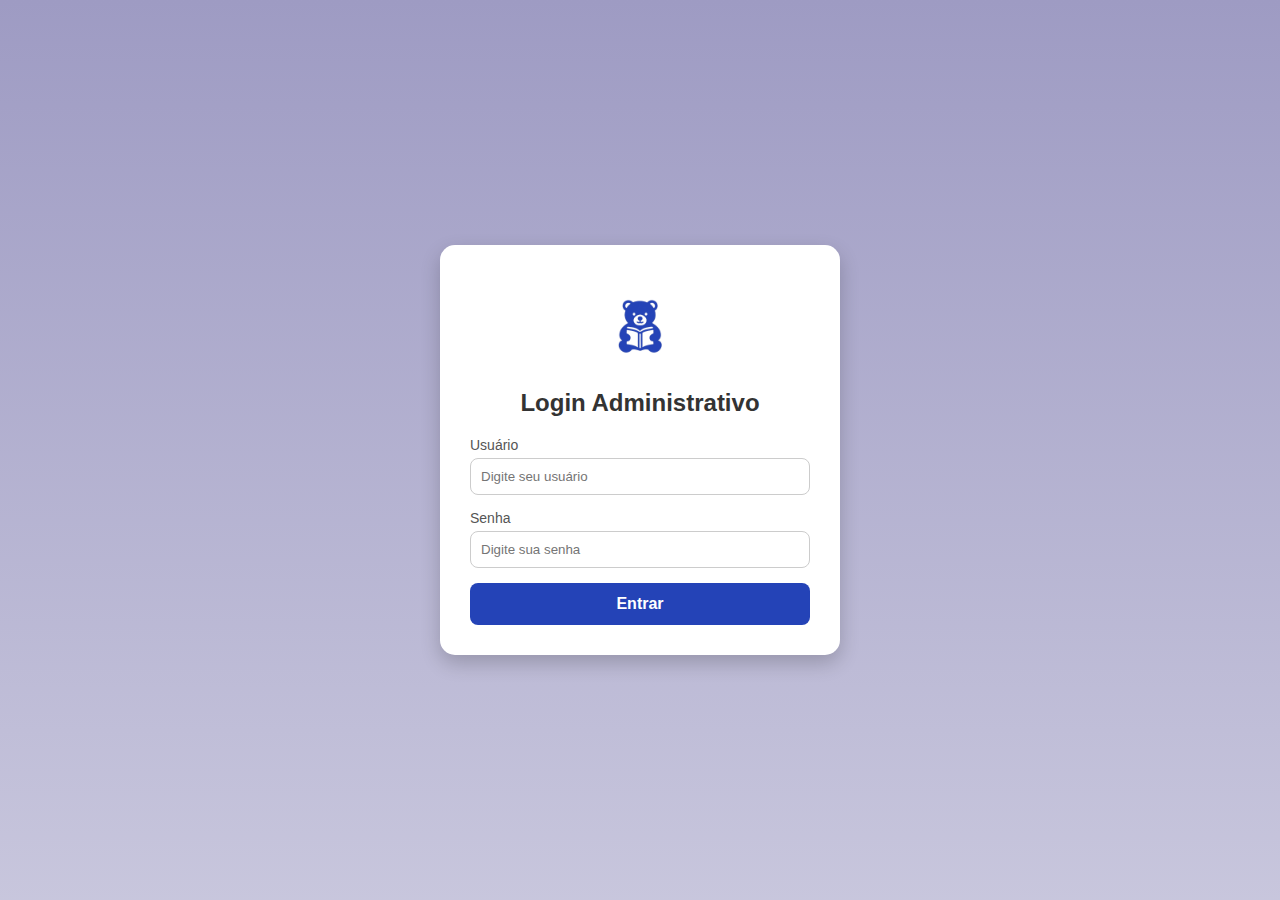
<file: src/adm/form-adm.html>
<!DOCTYPE html>
    <html lang="en">
    <head>
        <meta charset="UTF-8">
        <meta name="viewport" content="width=device-width, initial-scale=1.0">
        <title>Login ADM - eREAD</title>
        <link rel="stylesheet" href="../css-adm/form-adm.css">
        

</head>
<body>

    <div class="form-container">
        <img src="../img_produtos/logoMascote.png" alt="Logo" class="logo">
        <h2 class="titulo">Login Administrativo</h2>

     <form action="">
      <div class="input-group">
        <label for="iduser">Usuário</label>
        <input type="text" name="user" id="iduser" placeholder="Digite seu usuário">
      </div>

      <div class="input-group">
        <label for="idsenha">Senha</label>
        <input type="password" name="senha" id="idsenha" placeholder="Digite sua senha">
      </div>

        <button type="submit" class="btn">Entrar</button>
     </form>
  </div>
        
        

</body>
</html>
</file>
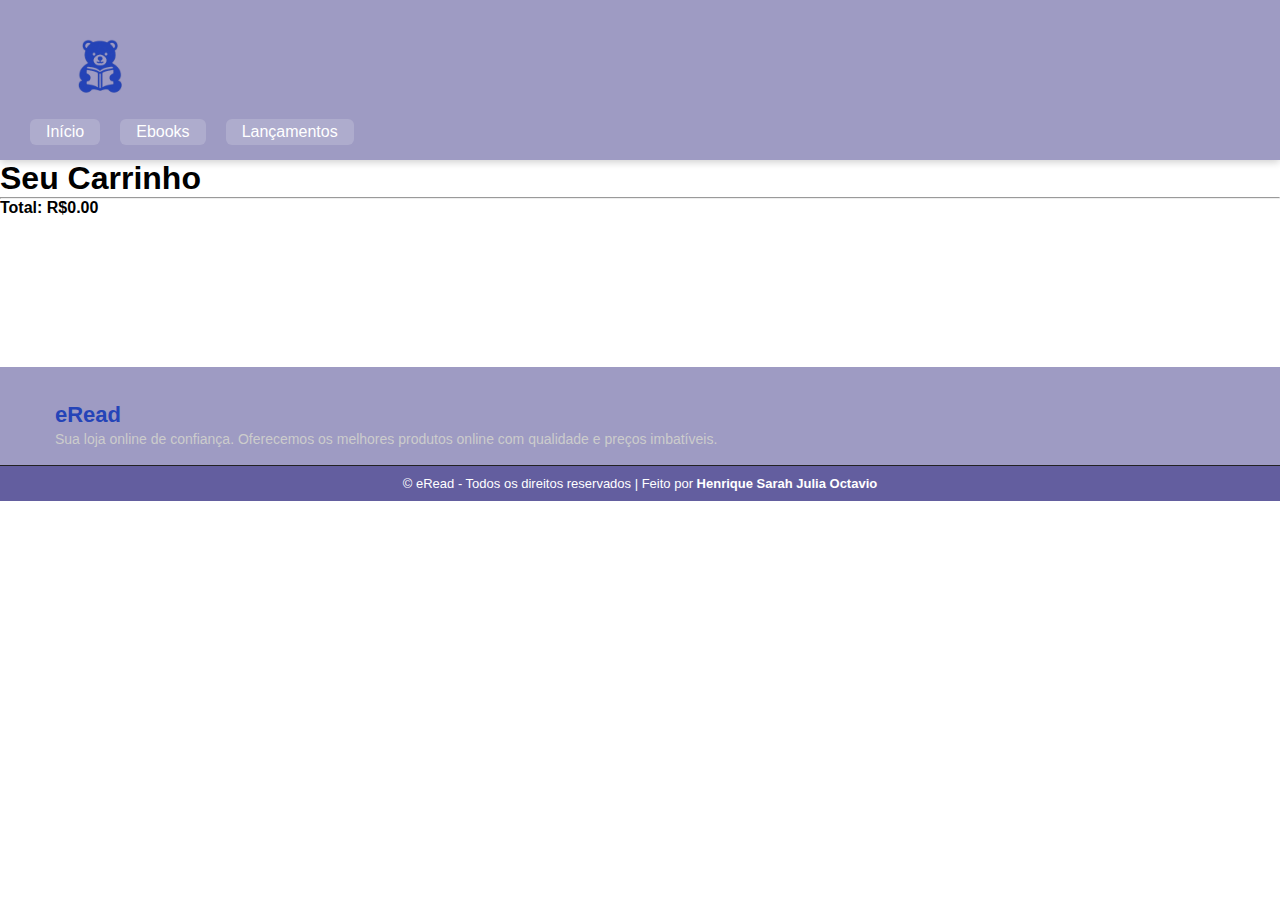
<file: src/paginas_produtos/carrinho.html>
<!DOCTYPE html>
<html lang="pt-br">
<head>
    <meta charset="UTF-8">
    <title>Carrinho Completo</title>
    <link rel="shortcut icon" href="img/logoMascote.png" type="image/x-icon">
    <link rel="stylesheet" href="../css/cabecario.css">

</head>
<body>
    <header class="cabecario">
        <div class="container">
            <img class="logo" src="../img_produtos/logoMascote.png" alt="Logo eRead">
            
        </div>
        <nav class="nav">
                <a href="../index.html">Início</a>
                <a href="#">Ebooks</a>
                <a href="#">Lançamentos</a>
        </nav>
    </header>

    
    <h1>Seu Carrinho</h1>
    <div id="carrinho-completo"></div>
    <script>
        function renderCarrinho() {
            const carrinho = JSON.parse(localStorage.getItem('carrinho') || '[]');
            let total = 0;
            let html = '';
            carrinho.forEach(item => {
                total += item.preco * item.qtd;
                html += `
                    <div style="display:flex;align-items:center;gap:10px;margin-bottom:10px;">
                        <img src="${item.img}" alt="${item.nome}" style="width:60px;height:auto;">
                        <div>
                            ${item.nome} - R$${item.preco.toFixed(2)} x ${item.qtd}
                        </div>
                    </div>
                `;
            });
            html += `<hr><strong>Total: R$${total.toFixed(2)}</strong>`;
            document.getElementById('carrinho-completo').innerHTML = html;
        }

        // Atualiza ao carregar a página
        renderCarrinho();

        // Atualiza automaticamente se o carrinho mudar em outra aba
        window.addEventListener('storage', function(e) {
            if (e.key === 'carrinho') {
                renderCarrinho();
            }
        });
    </script>


    <footer class="footer">
        <div class="footer-container">
    
            <!-- Logo e descrição -->
            <div class="footer-section about">
                <h2 class="logo-text"><Span>eRead</Span></h2>
                <p>Sua loja online de confiança. Oferecemos os melhores produtos online com qualidade e preços imbatíveis.
                </p>
            </div>
    
        </div>
    
        <div class="footer-bottom">
            <p>&copy; <span id="year"></span> eRead - Todos os direitos reservados | Feito por <strong>Henrique Sarah Julia
                    Octavio</strong> </p>
        </div>
    </footer>

</body>
</html>
</file>
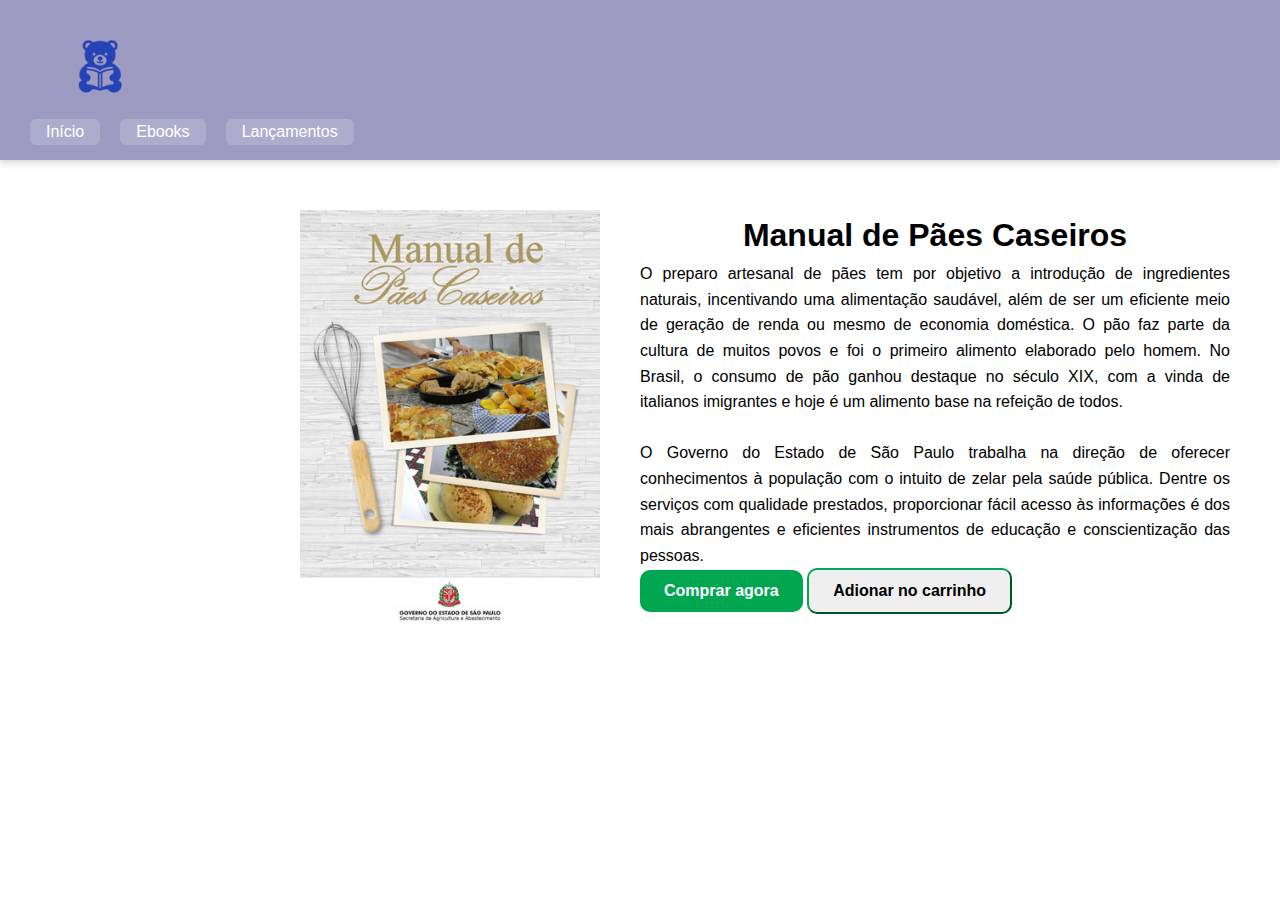
<file: src/paginas_produtos/ebook_alimento.html>
<!DOCTYPE html>
<html lang="pt-br">
<head>
    <meta charset="UTF-8">
    <meta name="viewport" content="width=device-width, initial-scale=1.0">
    <title>Ebook Alimento</title>
    <link rel="stylesheet" href="../cabecario.css">
    <link rel="stylesheet" href="../produto.css">
</head>
<body>
    <header class="cabecario">
        <div class="container">
            <img class="logo" src="../img_produtos/logoMascote.png" alt="Logo eRead">
            
        </div>
        <nav class="nav">
                <a href="../index.html">Início</a>
                <a href="#">Ebooks</a>
                <a href="#">Lançamentos</a>
        </nav>
    </header>

    <main class="produto-container">
        <div class="image_produto">
            <img src="../img_produtos/imagem-manual-de-paes-caseiros.jpg" alt="Imagem Ebook">
        </div>
        
        
        <div class="texto">
            <h1>Manual de Pães Caseiros</h1>
            <p>O preparo artesanal de pães tem por objetivo a introdução de ingredientes naturais, incentivando uma alimentação saudável, além de ser um eficiente meio de geração de renda ou mesmo de economia doméstica. O pão faz parte da cultura de muitos povos e foi o primeiro alimento elaborado pelo homem. No Brasil, o consumo de pão ganhou destaque no século XIX, com a vinda de italianos imigrantes e hoje é um alimento base na refeição de todos.
            <br>
            <br>
            O Governo do Estado de São Paulo trabalha na direção de oferecer conhecimentos à população com o intuito de zelar pela saúde pública. Dentre os serviços com qualidade prestados, proporcionar fácil acesso às informações é dos mais abrangentes e eficientes instrumentos de educação e conscientização das pessoas.</p>

            <button class="compra">Comprar agora</button>
            <button class="adicionar">Adionar no carrinho</button>
        </div>

        

    </main>

</body>
</html>
</file>
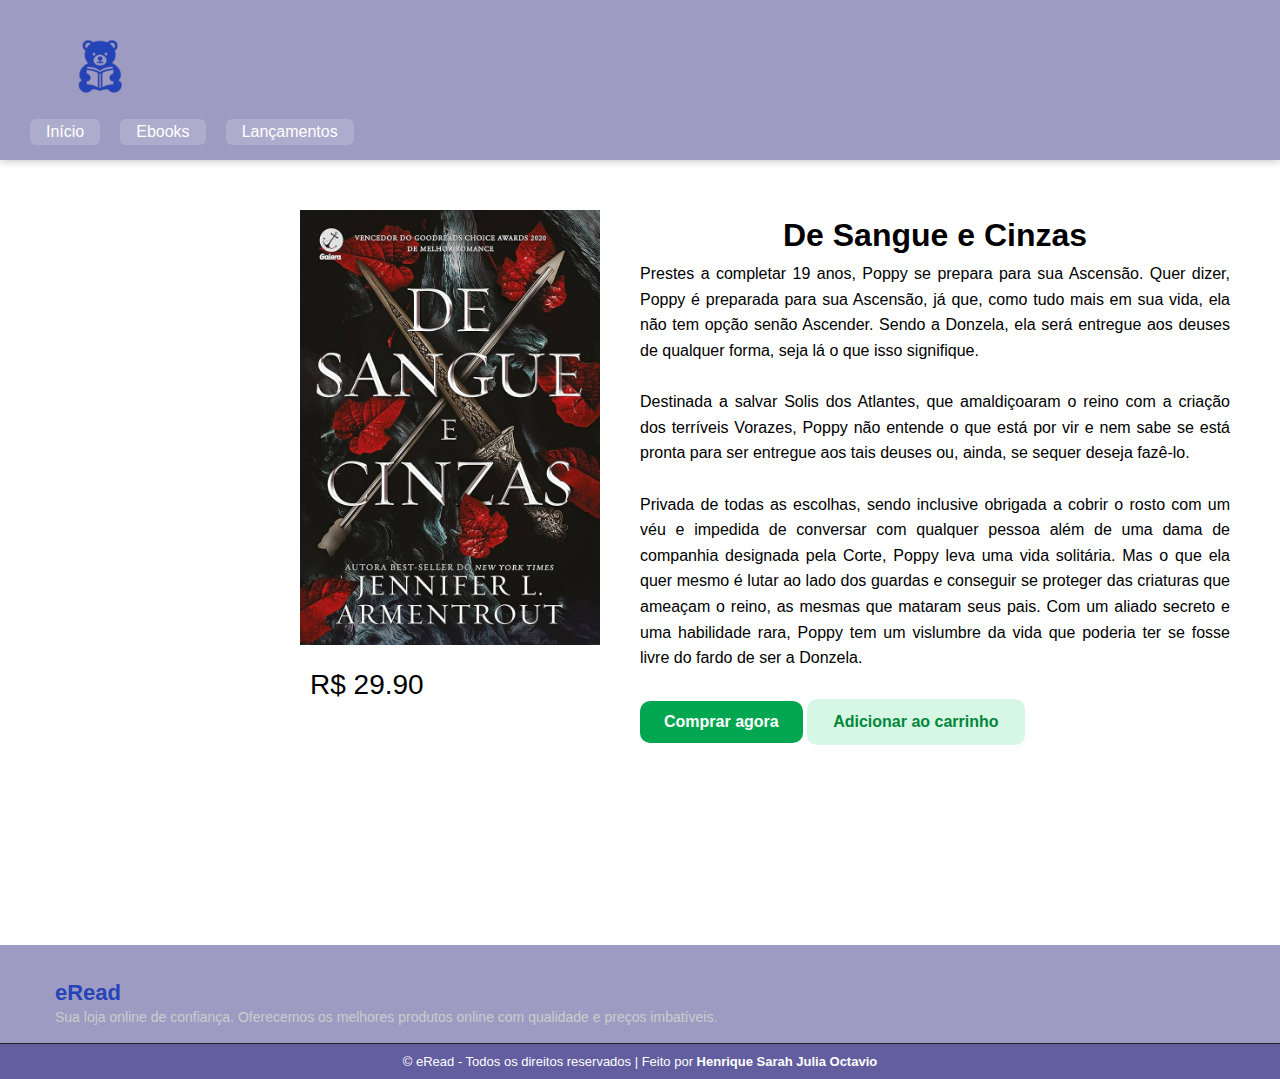
<file: src/paginas_produtos/ebook_de_sangue_e_cinzas.html>
<!DOCTYPE html>
<html lang="pt-br">
<head>
    <meta charset="UTF-8">
    <meta name="viewport" content="width=device-width, initial-scale=1.0">
    <title>Ebook Alimento</title>
    <link rel="stylesheet" href="../css/cabecario.css">
    <link rel="stylesheet" href="../css/produto.css">
    <script src="script.js" defer></script> 
</head>
<body>
    <header class="cabecario">
        <div class="container">
            <img class="logo" src="../img_produtos/logoMascote.png" alt="Logo eRead">
            
        </div>
        <nav class="nav">
                <a href="../index.html">Início</a>
                <a href="#">Ebooks</a>
                <a href="#">Lançamentos</a>
        </nav>
    </header>

    <main class="produto-container">
        <div class="image_produto">
            <img src="../img_produtos/de sangue e cinzas.jpg" alt="Imagem Ebook">
            <span><p class="valor">R$ 29.90</p></span>
            
        </div>
              
        
        <div class="texto">
            <h1>De Sangue e Cinzas</h1>
            <p>Prestes a completar 19 anos, Poppy se prepara para sua Ascensão. Quer dizer, Poppy é preparada para sua Ascensão, já que, como tudo mais em sua vida, ela não tem opção senão Ascender. Sendo a Donzela, ela será entregue aos deuses de qualquer forma, seja lá o que isso signifique.
            <br><br>

            Destinada a salvar Solis dos Atlantes, que amaldiçoaram o reino com a criação dos terríveis Vorazes, Poppy não entende o que está por vir e nem sabe se está pronta para ser entregue aos tais deuses ou, ainda, se sequer deseja fazê-lo.
            <br><br>
            Privada de todas as escolhas, sendo inclusive obrigada a cobrir o rosto com um véu e impedida de conversar com qualquer pessoa além de uma dama de companhia designada pela Corte, Poppy leva uma vida solitária. Mas o que ela quer mesmo é lutar ao lado dos guardas e conseguir se proteger das criaturas que ameaçam o reino, as mesmas que mataram seus pais. Com um aliado secreto e uma habilidade rara, Poppy tem um vislumbre da vida que poderia ter se fosse livre do fardo de ser a Donzela.</p>
            <button class="compra">Comprar agora</button>
            <button 
                class="add-carrinho" 
                data-nome="De Sangue e Cinzas"
                data-preco="29.90"
                data-img="../img_produtos/de sangue e cinzas.jpg"
            >
                Adicionar ao carrinho
            </button>
        </div>

        

    </main>

    <footer class="footer">
        <div class="footer-container">
    
            <!-- Logo e descrição -->
            <div class="footer-section about">
                <h2 class="logo-text"><Span>eRead</Span></h2>
                <p>Sua loja online de confiança. Oferecemos os melhores produtos online com qualidade e preços imbatíveis.
                </p>
            </div>
    
        </div>
    
        <div class="footer-bottom">
            <p>&copy; <span id="year"></span> eRead - Todos os direitos reservados | Feito por <strong>Henrique Sarah Julia
                    Octavio</strong> </p>
        </div>
    </footer>

    <div id="sidebar-carrinho" class="sidebar-carrinho">
        <h2>Carrinho</h2>
        <button id="fechar-carrinho" style="float:right;font-size:22px;background:none;border:none;cursor:pointer;">&times;</button>
        <div id="itens-carrinho"></div>
        <div id="total-carrinho"></div>
        <button id="comprar-btn">Comprar</button>
        <button id="ver-carrinho-btn">Ver carrinho completo</button>
    </div>

</body>
</html>
</file>
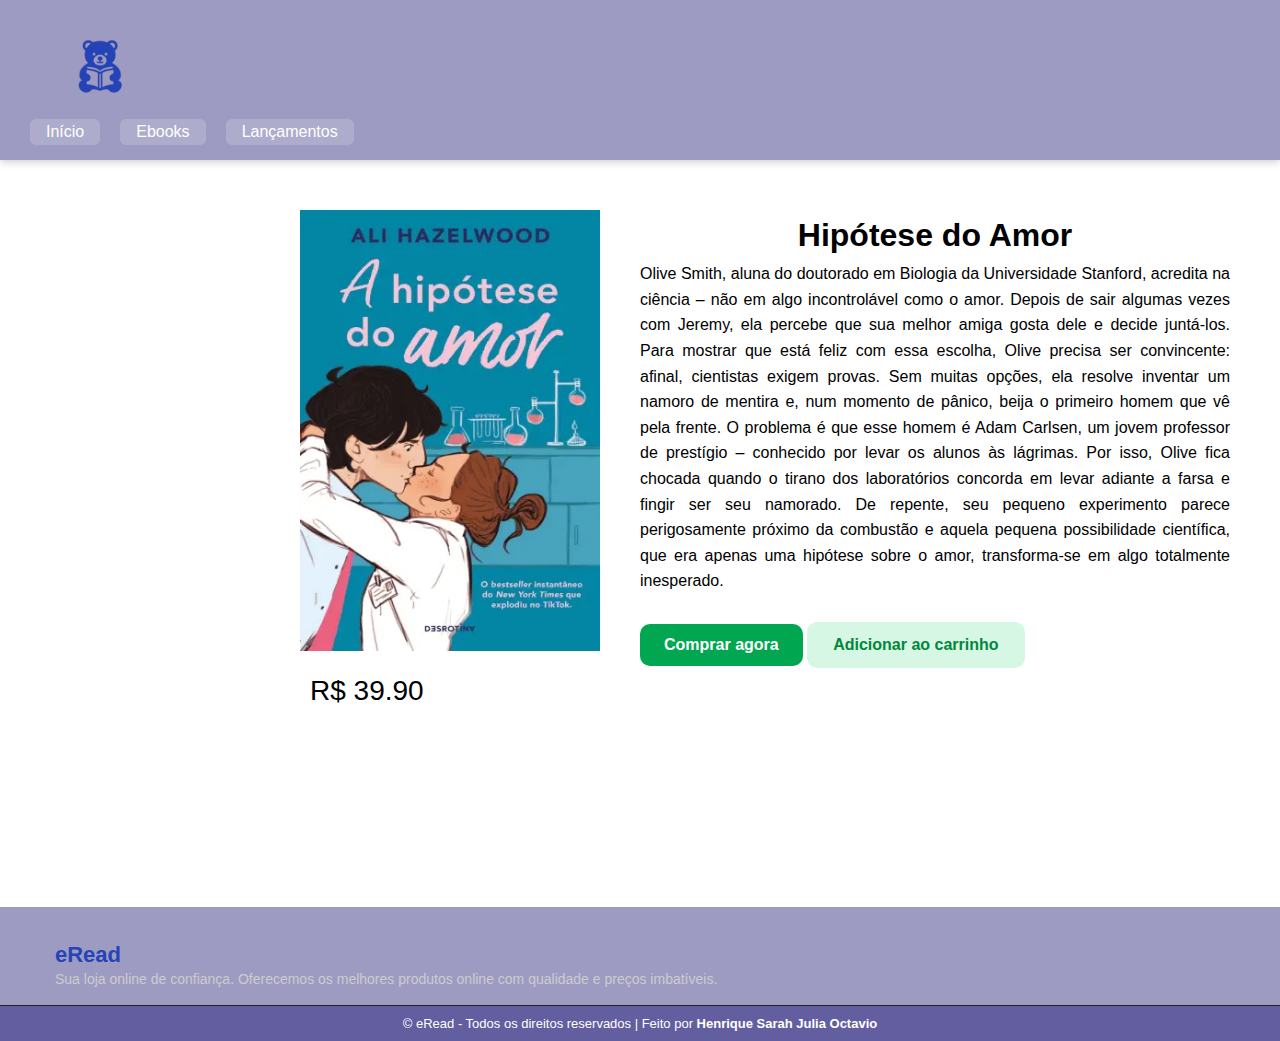
<file: src/paginas_produtos/ebook_hipotese_do_amor.html>
<!DOCTYPE html>
<html lang="pt-br">
<head>
    <meta charset="UTF-8">
    <meta name="viewport" content="width=device-width, initial-scale=1.0">
    <title>Ebook Alimento</title>
    <link rel="stylesheet" href="../css/cabecario.css">
    <link rel="stylesheet" href="../css/produto.css">
    <script src="script.js" defer></script>
    
</head>
<body>
    <header class="cabecario">
        <div class="container">
            <img class="logo" src="../img_produtos/logoMascote.png" alt="Logo eRead">
            
        </div>
        <nav class="nav">
                <a href="../index.html">Início</a>
                <a href="#">Ebooks</a>
                <a href="#">Lançamentos</a>
        </nav>
    </header>

    <main class="produto-container">
        <div class="image_produto">
            <img src="../img_produtos/ebook_hipotesedoamro.webp" alt="Imagem Ebook">
            <span><p class="valor">R$ 39.90</p></span>
        </div>
        
        
        <div class="texto">
            <h1>Hipótese do Amor</h1>
            <p>Olive Smith, aluna do doutorado em Biologia da Universidade Stanford, acredita na ciência – não em algo incontrolável como o amor.

            Depois de sair algumas vezes com Jeremy, ela percebe que sua melhor amiga gosta dele e decide juntá-los. Para mostrar que está feliz com essa escolha, Olive precisa ser convincente: afinal, cientistas exigem provas.

            Sem muitas opções, ela resolve inventar um namoro de mentira e, num momento de pânico, beija o primeiro homem que vê pela frente.

            O problema é que esse homem é Adam Carlsen, um jovem professor de prestígio – conhecido por levar os alunos às lágrimas. Por isso, Olive fica chocada quando o tirano dos laboratórios concorda em levar adiante a farsa e fingir ser seu namorado.

            De repente, seu pequeno experimento parece perigosamente próximo da combustão e aquela pequena possibilidade científica, que era apenas uma hipótese sobre o amor, transforma-se em algo totalmente inesperado.</p>
            <button class="compra">Comprar agora</button>
            <button 
                class="add-carrinho" 
                data-nome="Hipótese do Amor"
                data-preco="39.90"
                data-img="../img_produtos/ebook_hipotesedoamro.webp"
            >
                Adicionar ao carrinho
            </button>
        </div>

        

    </main>

    <footer class="footer">
        <div class="footer-container">
    
            <!-- Logo e descrição -->
            <div class="footer-section about">
                <h2 class="logo-text"><Span>eRead</Span></h2>
                <p>Sua loja online de confiança. Oferecemos os melhores produtos online com qualidade e preços imbatíveis.
                </p>
            </div>
    
        </div>
    
        <div class="footer-bottom">
            <p>&copy; <span id="year"></span> eRead - Todos os direitos reservados | Feito por <strong>Henrique Sarah Julia
                    Octavio</strong> </p>
        </div>
    </footer>

    <div id="sidebar-carrinho" class="sidebar-carrinho">
        <h2>Carrinho</h2>
        <button id="fechar-carrinho" style="float:right;font-size:22px;background:none;border:none;cursor:pointer;">&times;</button>
        <div id="itens-carrinho"></div>
        <div id="total-carrinho"></div>
        <button id="comprar-btn">Comprar</button>
        <button id="ver-carrinho-btn">Ver carrinho completo</button>
    </div>

</body>
</html>
</file>
<file: src/css-adm/form-adm.css>
@charset 'UTF-8';

 * {
      margin: 0;
      padding: 0;
      box-sizing: border-box;
      font-family: "Segoe UI", Arial, sans-serif;
    }

    body {
      background: linear-gradient(#9E9BC3, #9e9bc391);
      display: flex;
      justify-content: center;
      align-items: center;
      height: 100vh;
    }

    .form-container {
      background: #fff;
      padding: 30px;
      border-radius: 15px;
      box-shadow: 0 8px 20px rgba(0,0,0,0.2);
      width: 400px;
      text-align: center;
      animation: fadeIn 0.7s ease-in-out;
    }

    .logo {
      width: 100px;
      margin-bottom: 10px;
    }

    .titulo {
      font-size: 24px;
      color: #333;
      margin-bottom: 20px;
    }

    .input-group {
      text-align: left;
      margin-bottom: 15px;
    }

    .input-group label {
      font-size: 14px;
      color: #555;
      display: block;
      margin-bottom: 5px;
    }

    .input-group input {
      width: 100%;
      padding: 10px;
      border-radius: 8px;
      border: 1px solid #ccc;
      outline: none;
      transition: 0.3s;
    }

    .input-group input:focus {
      border-color: #2575fc;
      box-shadow: 0 0 5px rgba(37, 117, 252, 0.5);
    }

    .btn {
      width: 100%;
      padding: 12px;
      border: none;
      border-radius: 8px;
      background: #2443B7;
      color: #fff;
      font-size: 16px;
      font-weight: bold;
      cursor: pointer;
      transition: background 0.3s;
    }

    .btn:hover {
      background: #1a5cd8;
    }

    @keyframes fadeIn {
      from { opacity: 0; transform: translateY(-20px); }
      to { opacity: 1; transform: translateY(0); }
    }
</file>
<file: src/css/cabecario.css>
@charset "UTF-8";

* {
    padding: 0;
    margin: 0;
    box-sizing: border-box;
}

.titulo {
    width: 110px
}

body {
    font-family: 'Segoe UI', Tahoma, Geneva, Verdana, sans-serif;
}

.cabecario {
    background-color: rgba(11, 3, 104, 0.396);  
    padding: 15px 30px;
    box-shadow: 0 2px 8px rgba(0, 0, 0, 0.2);
}

.div-lancamento {

    display: block;
    margin: auto;
}

.h1-lancamento{
    font-family: 'Courier New', Courier, monospace;
    font-size: 60px;
    color: #2544B8;
    padding-top: 20px;
}

.container {
    max-width: 1200px;
    padding-left: 20px;
}

.logo {
    width: 100px
}

.nav {
    display: flex;
    gap: 20px;
}

.nav a {
    color: white;
    text-decoration: none;
    background-color: rgba(255, 255, 255, 0.171);
    padding: 4px 16px;
    border-radius: 6px;
    transition: all 0.3s ease;
}

.nav a:hover {
    background-color: #5c5a5a;
    transform: translateY(-2px);
}


/* CSS DO FOOTER */

.footer {
    background-color: rgba(11, 3, 104, 0.396);
    color: #fff;
    font-family: Arial, sans-serif;
    padding-top: 20px;
    margin-top: 150px;
}

.footer-container {
    display: flex;
    justify-content: space-around;
    flex-wrap: wrap;
    max-width: 1200px;
    margin: auto;
}

.footer-section {
    flex: 1;
    min-width: 200px;
    margin: 15px;
}

.logo-text {
    font-size: 22px;
    font-weight: bold;
}

.logo-text span {
    color: #2544B8;
}

.footer-section p {
    font-size: 14px;
    color: #ccc;
    line-height: 1.6;
}

.footer-bottom {
    background-color: rgba(11, 3, 104, 0.396);
    text-align: center;
    padding: 10px;
    font-size: 13px;
    border-top: 1px solid #222;
}
</file>
<file: src/cabecario.css>
@charset "UTF-8";

* {
    padding: 0;
    margin: 0;
    box-sizing: border-box;
}

body {
    font-family: 'Segoe UI', Tahoma, Geneva, Verdana, sans-serif;
}

.cabecario {
    background-color: rgba(11, 3, 104, 0.396);  
    padding: 15px 30px;
    box-shadow: 0 2px 8px rgba(0, 0, 0, 0.2);
}

.container {
    max-width: 1200px;
    padding-left: 20px;
}

.logo {
    width: 100px
}

.nav {
    display: flex;
    gap: 20px;
}

.nav a {
    color: white;
    text-decoration: none;
    background-color: rgba(255, 255, 255, 0.171);
    padding: 4px 16px;
    border-radius: 6px;
    transition: all 0.3s ease;
}

.nav a:hover {
    background-color: #5c5a5a;
    transform: translateY(-2px);
}
</file>
<file: src/produto.css>
@charset "UTF-8";

div > h1 {
    font-family: Arial, Helvetica, sans-serif;
    text-align: center;
}

div > p {
    text-align: justify;
}

.produto-container {
    display: flex;
    align-items: flex-start;
    gap: 40px; 
    padding: 50px;
}

.produto-container img {
    width: 300px; 
    height: auto;
    padding: 0;
}

.produto-container .texto {
    max-width: 600px;
    font-family: Arial, sans-serif;
    font-size: 16px;
    line-height: 1.6;
}

.image_produto {
    padding-left: 250px;
}

.compra {
    background-color: #00a650; 
    color: white;
    padding: 12px 24px;
    border: none;
    border-radius: 10px; 
    font-size: 16px;
    font-weight: bold;
    cursor: pointer;
    transition: background-color 0.3s ease;
}

.compra:hover {
    background-color: #00cc5a; 
}

.adicionar {
    border-color: #00a650;
    padding: 12px 24px;
    border-radius: 10px; 
    font-size: 16px;
    font-weight: bold;
    cursor: pointer;
    transition: background-color 0.3s ease;
}
</file>
<file: src/css/produto.css>
@charset "UTF-8";


div > h1 {
    font-family: Arial, Helvetica, sans-serif;
    text-align: center;
}

.texto > p {
    text-align: justify;
}


.produto-container {
    display: flex;
    align-items: flex-start;
    gap: 40px; 
    padding: 50px;
}

.produto-container img {
    width: 300px; 
    height: auto;
    padding: 0;
}

.produto-container .texto {
    max-width: 600px;
    font-family: Arial, sans-serif;
    font-size: 16px;
    line-height: 1.6;
}

.image_produto {
    padding-left: 250px;
}

.compra {

    background-color: #00a650; 
    color: white;
    padding: 12px 24px;
    margin-top: 30px;
    border: none;
    border-radius: 10px; 
    font-size: 16px;
    font-weight: bold;
    cursor: pointer;
    transition: background-color 0.3s ease;
}

.add-carrinho {
    background-color: #00cc5828;
    border-color: transparent;
    padding: 12px 24px;
    border-radius: 10px; 
    font-size: 16px;
    font-weight: bold;
    cursor: pointer;
    transition: background-color 0.3s ease;
    color: #01873b;
}

.compra:hover {
    background-color: #00cc5a; 
}

.add-carrinho:hover {
    background-color: #020e0727; 
}


.valor {
    font-family: arial, sans-serif;
    padding-left: 10px;
    font-size: 28px;
    color: #000000;
    margin-top: 20px;
    font: bold;
}


/*TESTE*/

.sidebar-carrinho {
    position: fixed;
    top: 0;
    right: -400px;
    width: 350px;
    height: 100%;
    background: #fff;
    box-shadow: -2px 0 8px rgba(0,0,0,0.2);
    transition: right 0.3s;
    z-index: 1000;
    padding: 20px;
    overflow-y: auto;
}
.sidebar-carrinho.aberta {
    right: 0;
}

.sidebar-carrinho > h2 {
    color: #2443B7;
    font-family: 'Segoe UI', Tahoma, Geneva, Verdana, sans-serif;
    margin-bottom: 30px;
  
}

#comprar-btn {
    background-color: #00a650; 
    color: white;
    padding: 10px 20px;
    border: none;
    border-radius: 5px; 
    font-size: 14px;
    font-weight: bold;
    cursor: pointer;
    transition: background-color 0.3s ease;
    margin-top: 10px;
    width: 100%;
}

#ver-carrinho-btn {
    background-color: #00cc5828;
    border-color: transparent;
    padding: 10px 20px;
    border-radius: 10px; 
    font-size: 14px;
    font-weight: bold;
    cursor: pointer;
    transition: background-color 0.3s ease;
    margin-top: 10px;
    width: 100%;
    color: #01873b; 
}
</file>
